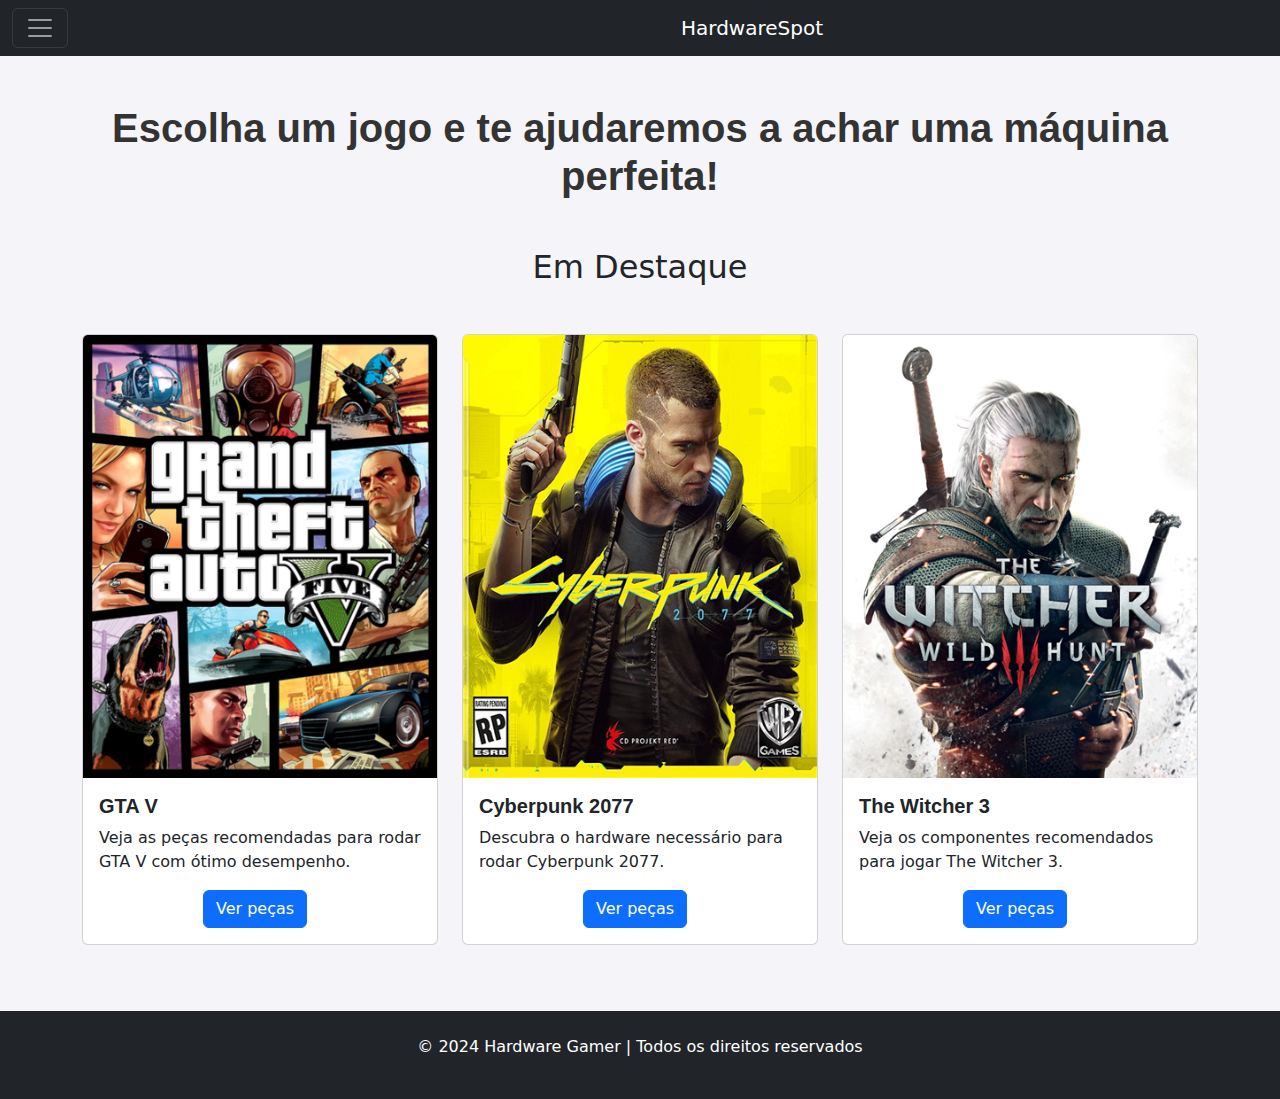
<file: index.html>
<!DOCTYPE html>
<html lang="en">
<head>
    <meta charset="UTF-8">
    <meta name="viewport" content="width=device-width, initial-scale=1.0">
    <meta http-equiv="X-UA-Compatible" content="ie=edge">
    <title>HardSpot</title>
    <link href="https://cdn.jsdelivr.net/npm/bootstrap@5.3.0-alpha1/dist/css/bootstrap.min.css" rel="stylesheet">
    <link href="./styles/style.css" rel="stylesheet">
</head>
<body>
    <nav class="navbar navbar-dark bg-dark">
        <div class="container-fluid">
            <!-- Botão Hamburguer sempre visível -->
            <button class="navbar-toggler " id="nome" type="button" data-bs-toggle="collapse" data-bs-target="#navbarContent" aria-controls="navbarContent" aria-expanded="false" aria-label="Toggle navigation">
                <span class="navbar-toggler-icon"></span>
            </button>

            <!-- Nome da Empresa centralizado -->
            <a class="navbar-brand mx-auto"  href="#">HardwareSpot</a>

            <!-- Menu Hamburguer -->
            <div class="collapse navbar-collapse" id="navbarContent">
                <ul class="navbar-nav ms-auto mb-2 lista mb-lg-0">
                    <li class="nav-item">
                        <a class="nav-link" href="#">Promoções</a>
                    </li>
                    <li class="nav-item">
                        <a class="nav-link" href="#">Novidades</a>
                    </li>
                    <li class="nav-item">
                        <a class="nav-link" href="#">Descontos</a>
                    </li>
                    <li class="nav-item">
                        <a class="nav-link" href="#">Lançamentos</a>
                    </li>
                </ul>
            </div>

            
        </div>
    </nav>


    <div class="container my-5">
        <h1 class="text-center mb-5">Escolha um jogo e te ajudaremos a achar uma máquina perfeita!</h1>

        <h2 class="text-center mb-5">Em Destaque</h2>
        <div class="row">
            <div class="col-md-4 mb-3">
                <div class="card">
                    <img src="./assets/gta.png" class="card-img-top" alt="GTA V">
                    <div class="card-body">
                        <h5 class="card-title">GTA V</h5>
                        <p class="card-text">Veja as peças recomendadas para rodar GTA V com ótimo desempenho.</p>
                        <a href="gta.html" class="btn btn-primary" id="peca">Ver peças</a>
                    </div>
                </div>
            </div>
            <div class="col-md-4 mb-3">
                <div class="card">
                    <img src="./assets/cyberpunk.png" class="card-img-top" alt="Cyberpunk 2077">
                    <div class="card-body">
                        <h5 class="card-title">Cyberpunk 2077</h5>
                        <p class="card-text">Descubra o hardware necessário para rodar Cyberpunk 2077.</p>
                        <a href="cyberpunk.html" class="btn btn-primary" id="peca">Ver peças</a>
                    </div>
                </div>
            </div>
            <div class="col-md-4 mb-3">
                <div class="card">
                    <img src="./assets/the-witcher.png" class="card-img-top" alt="The Witcher 3">
                    <div class="card-body">
                        <h5 class="card-title">The Witcher 3</h5>
                        <p class="card-text">Veja os componentes recomendados para jogar The Witcher 3.</p>
                        <a href="witcher.html" class="btn btn-primary" id="peca">Ver peças</a>
                    </div>
                </div>
            </div>
        </div>
    </div>



    <footer class="text-center bg-dark text-white py-4">
        <p>© 2024 Hardware Gamer | Todos os direitos reservados</p>
    </footer>

    <script src="https://cdn.jsdelivr.net/npm/bootstrap@5.3.0-alpha1/dist/js/bootstrap.bundle.min.js"></script>
</body>
</html>
</file>
<file: styles/style.css>
body {
    background-color: #f4f4f9;
}

#teste {
    font-size: xx-large;
    margin-left: 8.5rem;
}

#peca {
    margin-left: 6.5rem;
}

#nome {
    margin-right: 10.5rem;
}

h1 {
    color: #333;
    font-family: 'Arial', sans-serif;
    font-weight: bold;
}

.card-title {
    font-family: 'Arial', sans-serif;
    font-weight: bold;
}

.card-text {
    font-size: 1rem;
}

footer {
    margin-top: 50px;
}
</file>
